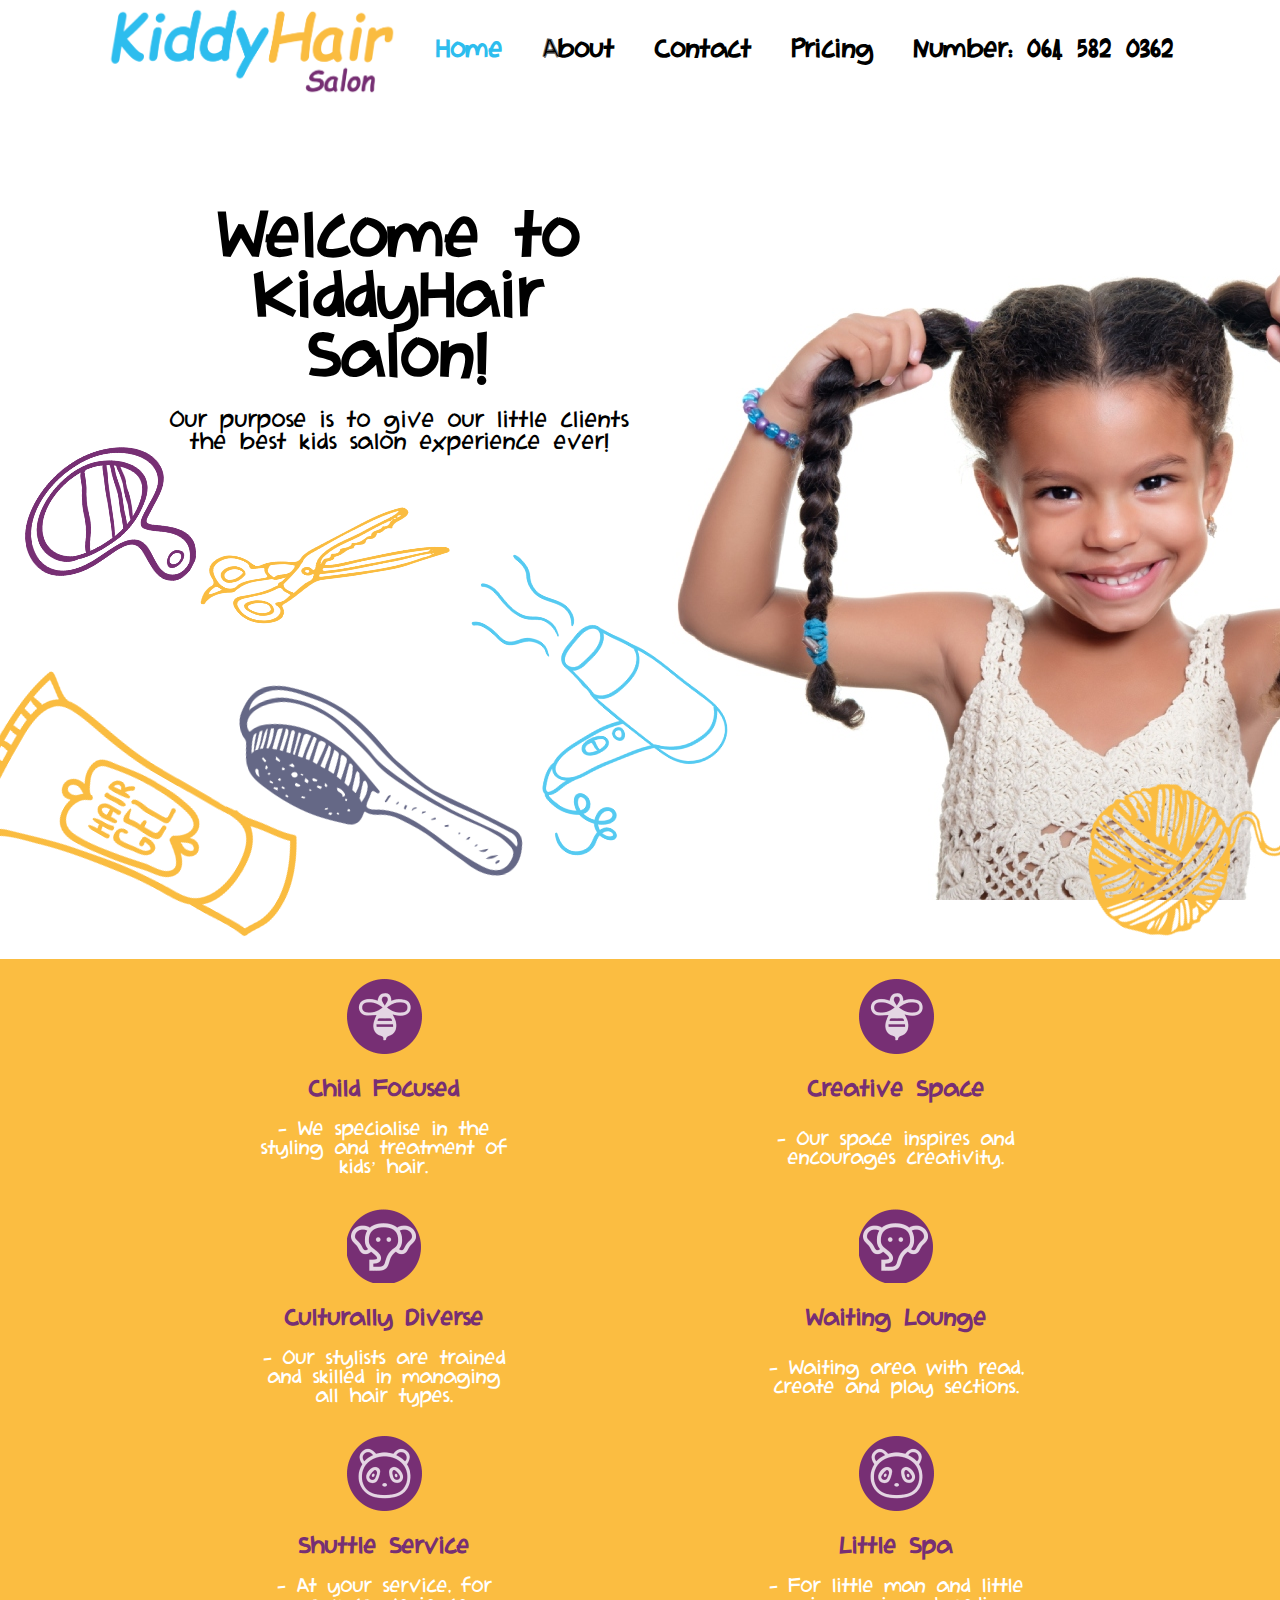
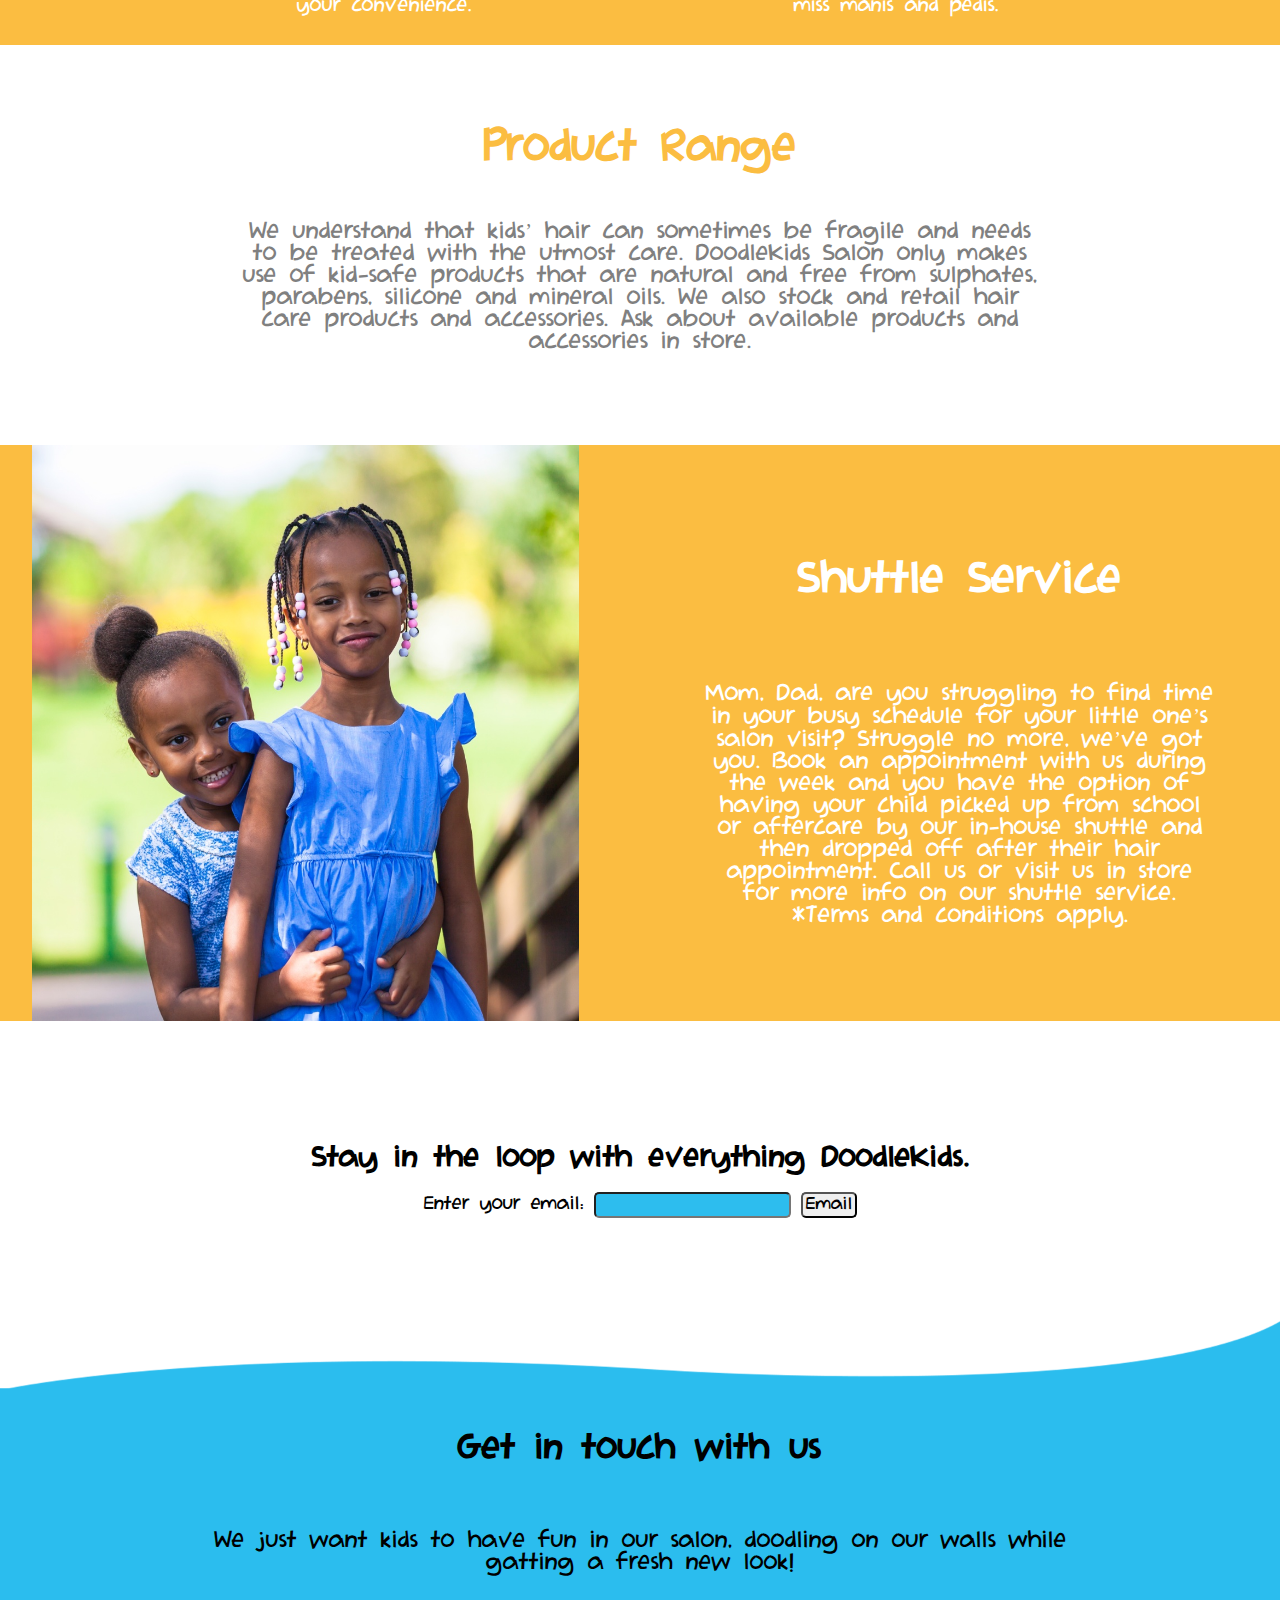
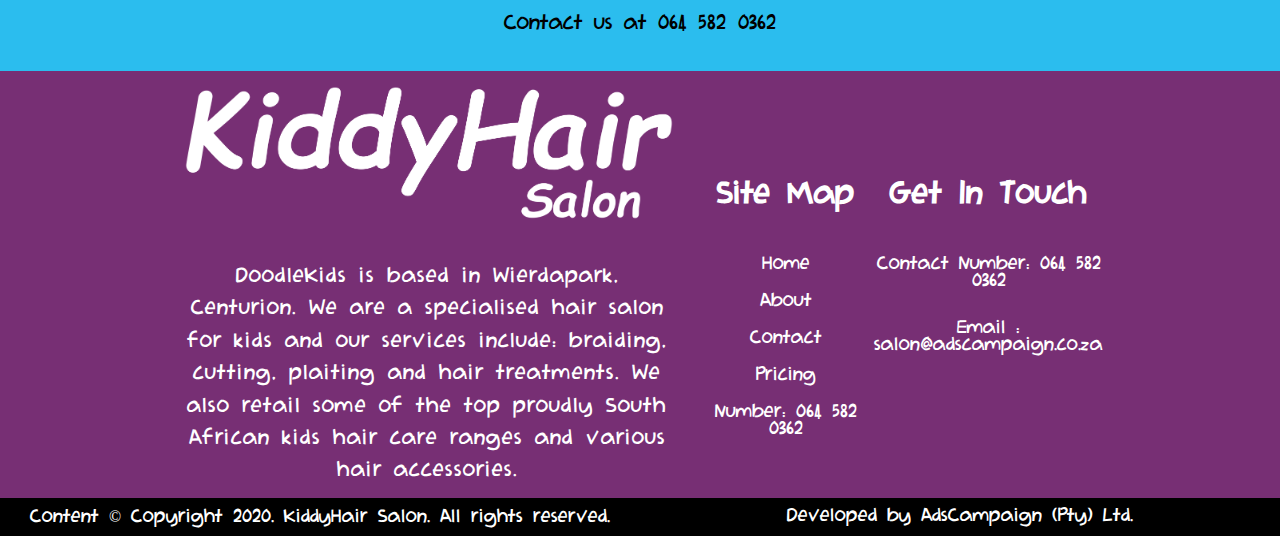
<file: index.html>
<!DOCTYPE html>
<html lang="en">
<head>
    <meta charset="UTF-8">
    <meta name="viewport" content="width=device-width, initial-scale=1.0">
    <title>Home Page</title>
    <link rel="stylesheet" href="css/index.css">
    <style>
        @font-face {
            font-family: Adikku Pandai Menari;
            src: url('./Adikku_Pandai_Menari.ttf');
        }
    </style>
</head>
<body>
    <div id="nav">
        <div id="logo">
            <img src="images/logo.png" alt="Logo">
        </div>
        <div id="links">
            <a class="current" href="index.html">Home</a>
            <a href="about.html">About</a>
            <a href="contact.html">Contact</a>
            <a href="pricing.html">Pricing</a>
            <a href="tel:0645820362">Number: 064 582 0362</a>
        </div>    
    </div>

    <div class="heroSection">
        <div class="heroMain">
            
        </div>

        <div class="content">
            <h1>Welcome to KiddyHair Salon!</h1>
            <p>Our purpose is to give our little clients the 
                best kids salon experience ever!</p>
        </div>

            
        <div class="scatter1">
            <img src="images/img6.png" alt="Hair Dryer">
        </div>

        <div class="scatter2">
            <img src="images/img8.png" alt="Mirror">
        </div>

        <div class="scatter3">
            <img src="images/img9.png" alt="Scissor">
        </div>

        <div class="scatter4">
            <img src="images/img2.png" alt="Brush">
        </div>

        <div class="scatter5">
            <img src="images/img4.png" alt="Gel">
        </div>
        
        <div class="scatter6">
            <img src="images/img1.png" alt="Yarn">
        </div>
        
    </div>

    <div class="yellowContent">
        
        <img class="top" src="images/icon1.png" alt="Bee">

        <div class="topContent">    
            <h3 class="purple">Child Focused</h3>
            <p class="subtext">- We specialise in the styling and treatment of kids’ hair.</p>
        </div>

        <img class="middle" src="images/icon2.png" alt="Elephant">

        <div class="middleContent">
            <h3 class="purple">Culturally Diverse</h3>
            <p class="subtext">- Our stylists are trained and skilled in managing all hair types.</p>
        </div>

        <img class="bottom" src="images/icon3.png" alt="Bear Cub">

        <div class="bottomContent">
            <h3 class="purple">Shuttle Service</h3>
            <p class="subtext">- At your service, for your convenience.</p>
        </div>

        <img class="topRight" src="images/icon1.png" alt="Bee">

        <div class="topRightContent">
            <h3 class="purple">Creative Space</h3>
            <p class="subtext">- Our space inspires and encourages creativity.</p>
        </div>

        <img class="middleRight" src="images/icon2.png" alt="Bee">
        <div class="middleRightContent">
            <h3 class="purple">Waiting Lounge</h3>
            <p class="subtext">- Waiting area with read, create and play sections.</p>
        </div>

        <img class="bottomRight" src="images/icon3.png" alt="Bee">

        <div class="bottomRightContent">
            <h3 class="purple">Little Spa</h3>
            <p class="subtext">- For little man and little miss manis and pedis.</p>
        </div>
    </div>

    <div class="blank">
        <div class="blankTheSeconde">
            <h2>Product Range</h2>
            <p>We understand that kids’ hair can sometimes be fragile and needs 
                to be treated with the utmost care. DoodleKids Salon only makes use 
                of kid-safe products that are natural and free from sulphates, parabens, 
                silicone and mineral oils. We also stock and retail hair care products and 
                accessories. Ask about available products and accessories in store.</p>
        </div>    
    </div>

    <div class="shuttleService">
        <div class="shuttleImg">
            <img src="images/img10.jpg" alt="">
        </div>

        <div class="shuttleContent">
            <h2>Shuttle Service</h2>
            <p>Mom, Dad, are you struggling to find time in your busy 
                schedule for your little one’s salon visit? Struggle no more, we’ve 
                got you. Book an appointment with us during the week and you have the 
                option of having your child picked up from school or aftercare by 
                our in-house shuttle and then dropped off after their hair appointment.
                Call us or visit us in store for more info on our shuttle service.
                *Terms and conditions apply.</p>
        </div>
    </div>

    <div class="emailSubmit">
        <div class="submit2">
            <h2>Stay in the loop with everything DoodleKids.</h2>
            <form action="/action_page.php">
                <label for="email">Enter your email:</label>
                <input type="email" name="email" id="email">
                <input type="submit" value="Email">
            </form>
        </div>
    </div>

    <div class="lastContent">
        <div class="stuffImg">
            <h2>Get in touch with us</h2>
            <p>We just want kids to have fun in our salon, 
                doodling on our walls while gatting a fresh new look!</p>
            <a href="tel:0645820362">Contact us at 064 582 0362</a>
        </div>
    </div>

    <div class="topFooter">
        <div class="whiteLogo" >
            <img src="images/white_logo.png" alt="Logo">
        </div>

        <div class="text">
        <p>DoodleKids is based in Wierdapark, Centurion. We are a 
            specialised hair salon for kids and our services include: 
            braiding, cutting, plaiting and hair treatments. We also retail
             some of the top proudly South African kids hair care ranges 
            and various hair accessories.</p>
        </div>
        
        <div class="siteMap">
            <h2>Site Map</h2>
        </div>

        <div class="map">
            <ul>
                <li class="space" style="padding-top: 25px;"><a href="index.html">Home</a></li>
                <li class="space"><a href="about.html">About</a></li>
                <li class="space"><a href="contact.html">Contact</a></li>
                <li class="space"><a href="pricing.html">Pricing</a></li>
                <li class="space"><a href="tel:0645820362">Number: 064 582 0362</a></li>
            </ul>    
        </div>
        
        <div class="get">
            <h2>Get In Touch</h2>
        </div>

        <div class="inTouch">
            <ul>
                <li class="space" style="padding-top: 25px;"><a href="tel:0645820362">Contact Number: 064 582 0362 </a></li>
                <li class="space"><p>Email : salon@adscampaign.co.za</p></li>
            </ul>    
        </div>
    </div>

    <div class="bottomFooter">
            <div class="left">Content © Copyright 2020. KiddyHair Salon. All rights reserved.</div>
            <div class="right">Developed by AdsCampaign (Pty) Ltd.</div>
    </div>



</body>
</html>
</file>
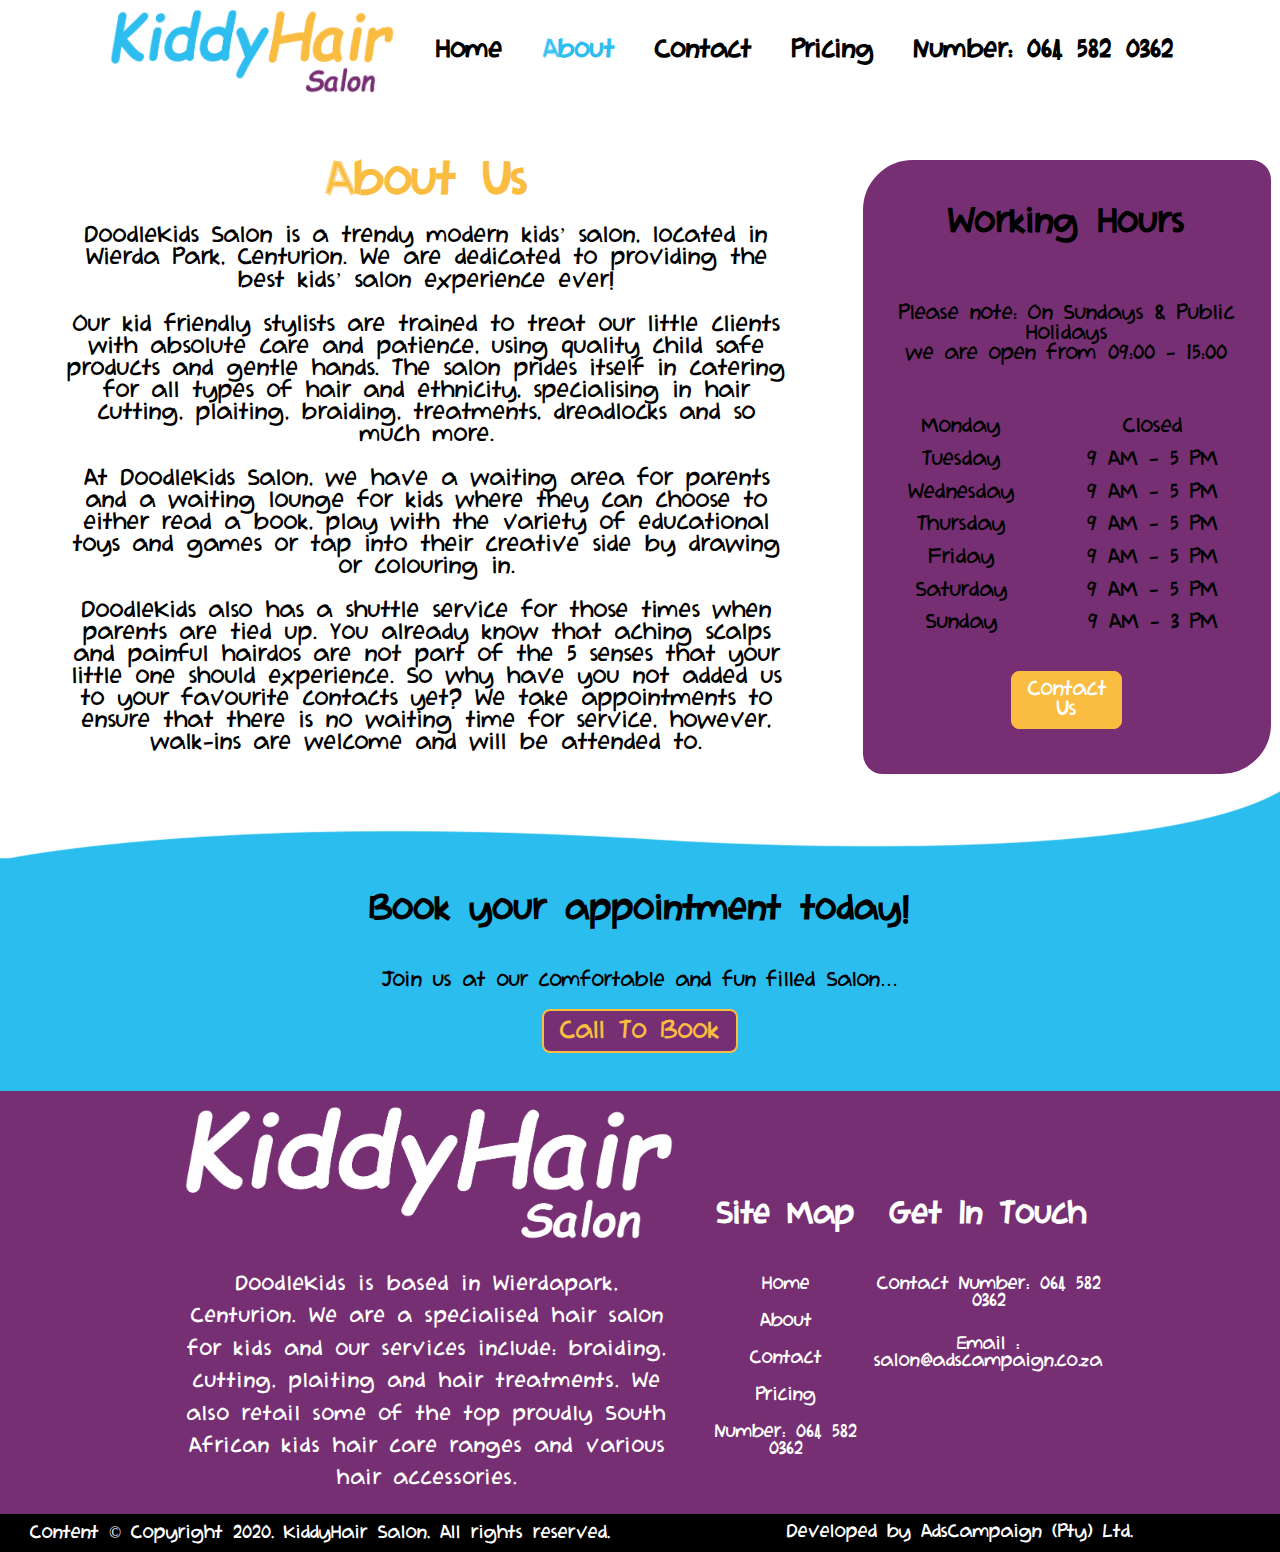
<file: about.html>
<!DOCTYPE html>
<html lang="en">
<head>
    <meta charset="UTF-8">
    <meta name="viewport" content="width=device-width, initial-scale=1.0">
    <title>About Page</title>
    <link rel="stylesheet" href="css/about.css">
    <style>
        @font-face {
            font-family: Adikku Pandai Menari;
            src: url('./Adikku_Pandai_Menari.ttf');
        }
    </style>
</head>
<body>
    <div id="nav">
        <div id="logo">
            <img src="images/logo.png" alt="Logo">
        </div>
        <div id="links">
            <a href="index.html">Home</a>
            <a class="current" href="about.html">About</a>
            <a href="contact.html">Contact</a>
            <a href="pricing.html">Pricing</a>
            <a href="tel:0645820362">Number: 064 582 0362</a>
        </div>    
    </div>

    <div class="longContent">

        <div class="superLong">
            <h2>About Us</h2>

                <p>DoodleKids Salon is a trendy modern kids’ salon, located in Wierda Park, Centurion. We are dedicated to providing the best kids’ salon experience ever! 
                <br><br>
                Our kid friendly stylists are trained to treat our little clients with absolute care and patience, using quality child safe products and gentle hands. The salon prides itself in catering for all types of hair and ethnicity, specialising in hair cutting, plaiting, braiding, treatments, dreadlocks and so much more.
                <br><br>
                At DoodleKids Salon, we have a waiting area for parents and a waiting lounge for 
                kids where they can choose to either read a book, play with the variety of educational toys and games or tap into their creative side by drawing or colouring in.
                <br><br>
                DoodleKids also has a shuttle service for those times when parents are tied up. You already know that aching scalps and painful hairdos are not part of the 5 senses that your little one should experience. So why have you not added us to your favourite contacts yet? We take appointments to ensure that there is no waiting time for service, however, walk-ins are welcome and will be attended to.</p>
        </div>

        <div class="purpleBlock">
            <h2> Working Hours </h2>
                <p>Please note: On Sundays & Public Holidays <br> we are open from 09:00 - 15:00 </p>
                <table>
                    <tr>
                        <td class="marginRight">Monday</td>
                        <td>Closed</td>
                    </tr>
                    <tr>
                        <td class="marginRight">Tuesday</td>
                        <td>9 AM - 5 PM</td>
                    </tr>
                    <tr>
                        <td class="marginRight">Wednesday</td>
                        <td>9 AM - 5 PM</td>
                    </tr>
                    <tr>
                        <td class="marginRight">Thursday</td>
                        <td>9 AM - 5 PM</td>
                    </tr>
                    <tr>
                        <td class="marginRight">Friday</td>
                        <td>9 AM - 5 PM</td>
                    </tr>
                    <tr>
                        <td class="marginRight">Saturday</td>
                        <td>9 AM - 5 PM</td>
                    </tr>
                    <tr>
                        <td class="marginRight">Sunday</td>
                        <td>9 AM - 3 PM</td>
                    </tr>
                </table>

                <a class="button" href="tel:0645820362">Contact Us</a>
        </div>
    </div>
 
<br>

    <div class="blueBackground">
        <div class="blueHappy">
                <h2>Book your appointment today!</h2>
                <p>Join us at our comfortable and fun filled Salon…</p>
            <ul>
                <li><a class="button2" href="tel:0645820362">Call To Book</a></li>
            </ul>
        </div>
    </div>


    <div class="topFooter">
        <div class="whiteLogo" >
            <img src="images/white_logo.png" alt="Logo">
        </div>

        <div class="text">
        <p>DoodleKids is based in Wierdapark, Centurion. We are a 
            specialised hair salon for kids and our services include: 
            braiding, cutting, plaiting and hair treatments. We also retail
             some of the top proudly South African kids hair care ranges 
            and various hair accessories.</p>
        </div>
        
        <div class="siteMap">
            <h2>Site Map</h2>
        </div>

        <div class="map">
            <ul>
                <li class="space" style="padding-top: 25px;"><a href="index.html">Home</a></li>
                <li class="space"><a href="about.html">About</a></li>
                <li class="space"><a href="contact.html">Contact</a></li>
                <li class="space"><a href="pricing.html">Pricing</a></li>
                <li class="space"><a href="tel:0645820362">Number: 064 582 0362</a></li>
            </ul>    
        </div>
        
        <div class="get">
            <h2>Get In Touch</h2>
        </div>

        <div class="inTouch">
            <ul>
                <li class="space" style="padding-top: 25px;"><a href="tel:0645820362">Contact Number: 064 582 0362 </a></li>
                <li class="space"><p>Email : salon@adscampaign.co.za</p></li>
            </ul>    
        </div>
    </div>

    <div class="bottomFooter">
            <div class="left">Content © Copyright 2020. KiddyHair Salon. All rights reserved.</div>
            <div class="right">Developed by AdsCampaign (Pty) Ltd.</div>
    </div>
    
</body>
</html>
</file>
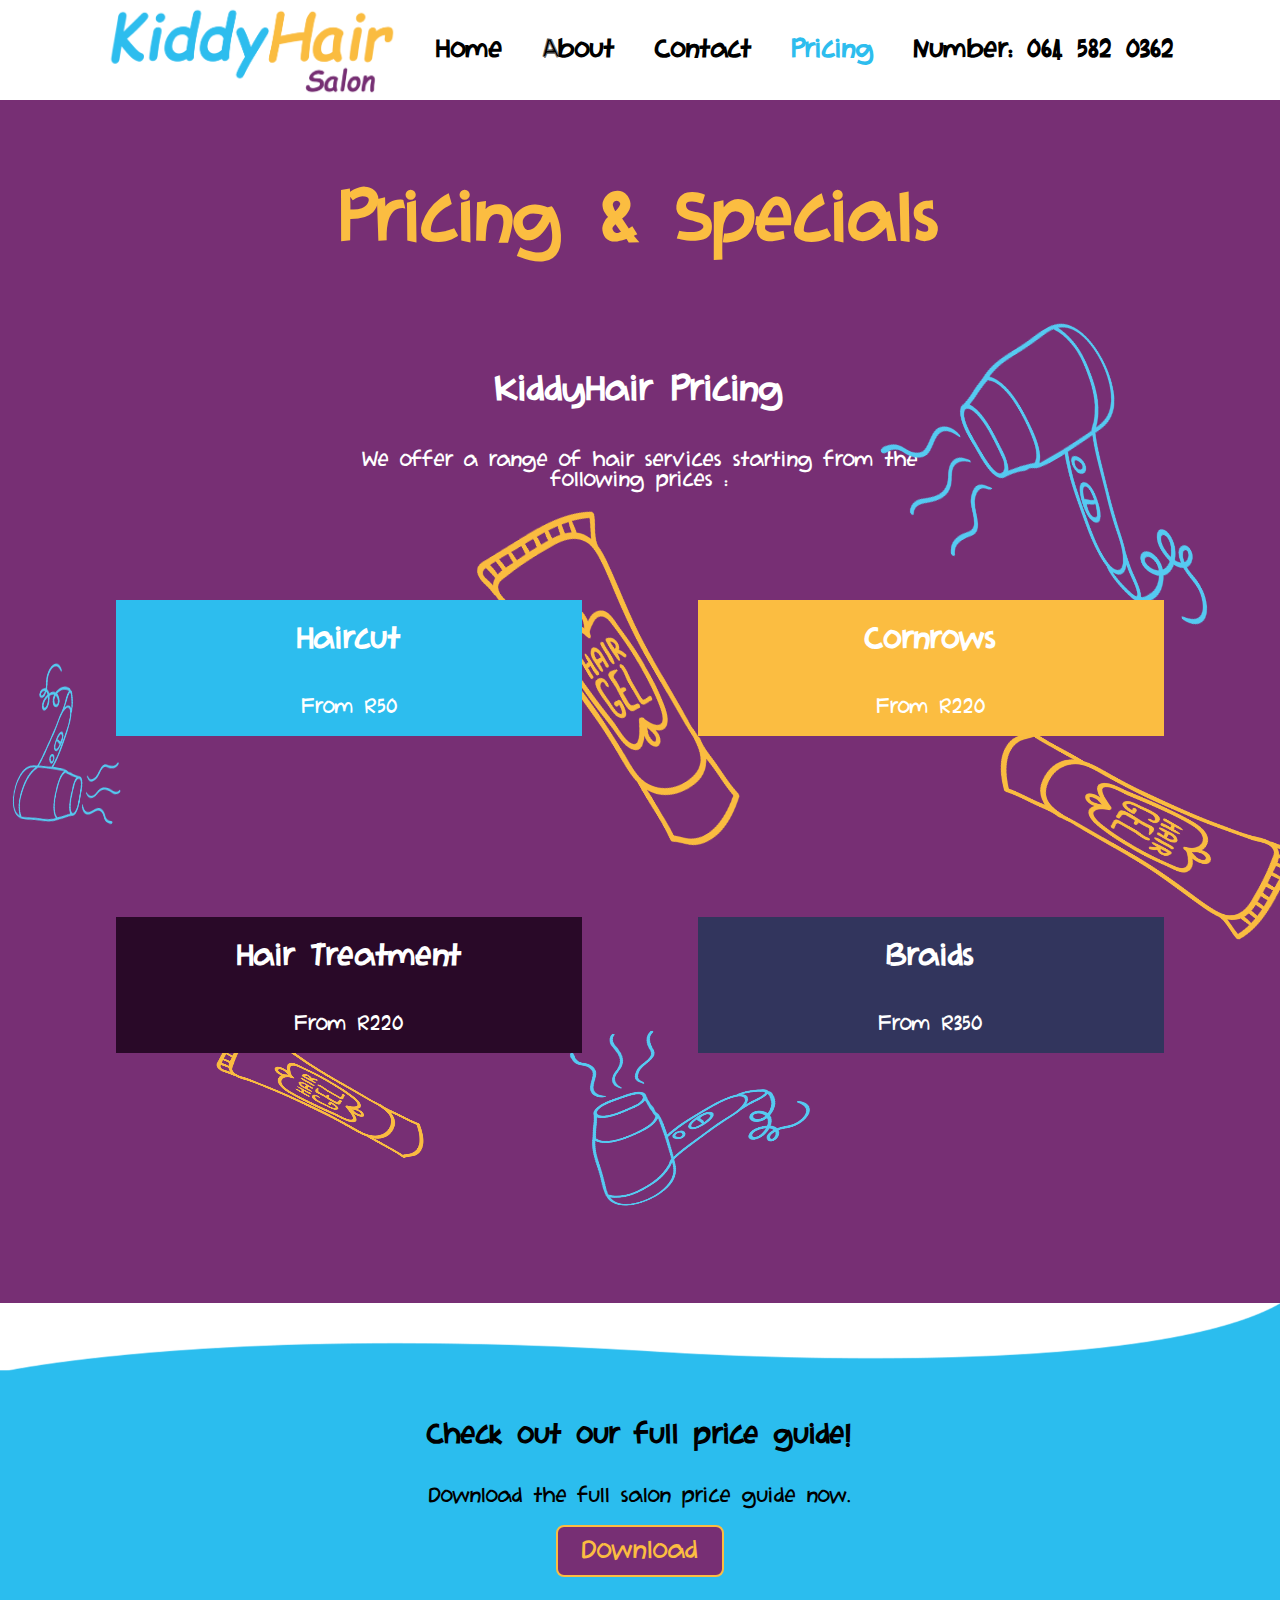
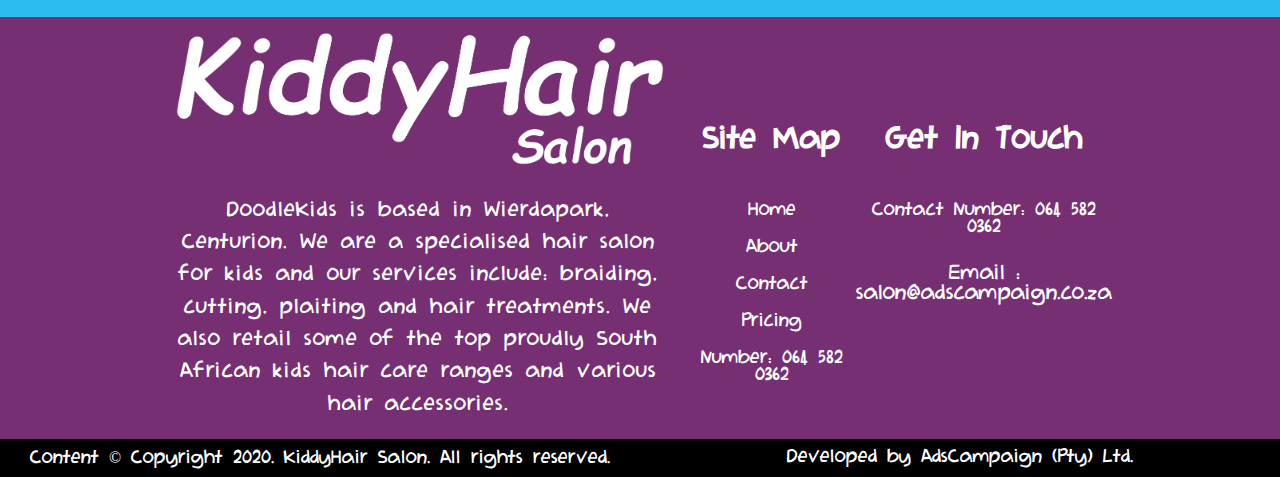
<file: pricing.html>
<!DOCTYPE html>
<html lang="en">
<head>
    <meta charset="UTF-8">
    <meta name="viewport" content="width=device-width, initial-scale=1.0">
    <title>Pricing Page</title>
    <link rel="stylesheet" href="css/pricing.css">
    <style>
        @font-face {
            font-family: Adikku Pandai Menari;
            src: url('./Adikku_Pandai_Menari.ttf');
        }
    </style>
</head>

<body>
    <div id="nav">
        <div id="logo">
            <img src="images/logo.png" alt="Logo">
        </div>
        <div id="links">
            <a href="index.html">Home</a>
            <a href="about.html">About</a>
            <a href="contact.html">Contact</a>
            <a class="current" href="pricing.html">Pricing</a>
            <a href="tel:0645820362">Number: 064 582 0362</a>
        </div>    
    </div>

    <div class="heading">
        <div class="head">
            <h1>Pricing & Specials</h1>
        </div>
    </div>

    <div class="coverAll">
        <div class="heading1">
            <h2>KiddyHair Pricing</h2>
            <p>We offer a range of hair services starting from the following 
                prices :</p>
        </div>

        <div class="Quadrant1">
            <h3>Haircut</h3>
            <p>From R50</p>
        </div>

        <div class="Quadrant2">
            <h3>Cornrows</h3>
            <p>From R220</p>
        </div>

        <div class="Quadrant3">
            <h3>Hair Treatment</h3>
            <p>From R220</p>
        </div>

        <div class="Quadrant4">
            <h3>Braids</h3>
            <p>From R350</p>
        </div>

        <div class="img1">
            <img src="images/img4.png" alt="Gel">
        </div>

        <div class="img2">
            <img src="images/img6.png" alt="Hair Dryer">
        </div>

        <div class="img3">
            <img src="images/img4.png" alt="Gel">
        </div>

        <div class="img4">
            <img src="images/img4.png" alt="Gel">
        </div>

        <div class="img5">
            <img src="images/img6.png" alt="Hair Dryer">
        </div>

        <div class="img6">
            <img src="images/img6.png" alt="Hair Dryer">
        </div>
    </div>

    <div class="section3">
        <div class="content1">
            <h2>Check out our full price guide!</h2>
            <p>Download the full salon price guide now.</p>
        </div>

        <div class="download">
            <a class="button" href="pricingPage.txt" download target="_blank">Download</a>
        </div>
    </div>

    <div class="topFooter">
        <div class="whiteLogo" >
            <img src="images/white_logo.png" alt="Logo">
        </div>

        <div class="text">
        <p>DoodleKids is based in Wierdapark, Centurion. We are a 
            specialised hair salon for kids and our services include: 
            braiding, cutting, plaiting and hair treatments. We also retail
             some of the top proudly South African kids hair care ranges 
            and various hair accessories.</p>
        </div>
        
        <div class="siteMap">
            <h2>Site Map</h2>
        </div>

        <div class="map">
            <ul>
                <li class="space" style="padding-top: 25px;"><a href="index.html">Home</a></li>
                <li class="space"><a href="about.html">About</a></li>
                <li class="space"><a href="contact.html">Contact</a></li>
                <li class="space"><a href="pricing.html">Pricing</a></li>
                <li class="space"><a href="tel:0645820362">Number: 064 582 0362</a></li>
            </ul>    
        </div>
        
        <div class="get">
            <h2>Get In Touch</h2>
        </div>

        <div class="inTouch">
            <ul>
                <li class="space" style="padding-top: 25px;"><a href="tel:0645820362">Contact Number: 064 582 0362 </a></li>
                <li class="space"><p>Email : salon@adscampaign.co.za</p></li>
            </ul>    
        </div>
    </div>

    <div class="bottomFooter">
            <div class="left">Content © Copyright 2020. KiddyHair Salon. All rights reserved.</div>
            <div class="right">Developed by AdsCampaign (Pty) Ltd.</div>
    </div>
</body>
</html>
</file>
<file: css/index.css>
body {
    font-family: 'Adikku Pandai Menari';
    text-align: center;
    margin: 0px auto;
}

a {
    text-decoration: none;
}

ul li {
    list-style: none;
    color: white;
}

ul {
    padding: 0px 0px;
    margin: 0px 0px;
}

#nav {
    display: grid;
    min-height: 100px;
    grid-auto-flow: column;
    grid-gap: 20px;
    position: -webkit-sticky;
	position: sticky;
    top: 0;
    background-color: white;
    z-index: 9999;
}

#logo > img {
    display: grid;
    height: 100px;
    width: 290px;
    float: right;
    margin-right: 20px;
}

#links {
    display: grid;
    justify-content: start;
    align-content: center;
    grid-auto-flow: column;
    grid-gap: 40px;
    font-size: 22px;
}

#links > a {
    color: black;
    font-style: bold;
    font-weight: 800;
}

#links .current {
    color: #2DBDEE;
}

#links > a:hover {
    color: #FBBD41;
}

.heroSection {
    display: grid;
    grid-template-columns: repeat(24 ,1fr);
    grid-template-rows: repeat(6, minmax(100px, auto));
}

.heroMain {
    display: grid;
    grid-column: 1 / 25;
    grid-row: 1 / 7;
    background-image: url('../images/heroImage.jpg');
    background-repeat:no-repeat;
    background-position: center;
    height: 800px;
}

.content {
    display: grid;
    grid-column: 4 / 13;
    grid-row: 2 / 3;
}

.content > h1 {
    font-size: 55px;
}

.content > p {
    font-size: 20px;
}

.content > h1, p {
    display: grid;
    margin: 10px 0px;
}

.scatter1 {
    display: grid;
    grid-column: 9 / 12;
    grid-row: 4 / 6;
    transform: rotate(40deg);
}

.scatter1 > img {
    height: 210px;
    width: 290px;
}

.scatter2 {
    display: grid;
    grid-column: 2 / 4;
    grid-row: 3 / 5;
    transform: rotate(320deg);
}

.scatter2 > img {
    width: 160px;
    height: 160px;
}

.scatter3 {
    display: grid;
    grid-column: 5 / 7;
    grid-row: 3 / 5;
    transform: rotate(20deg);
}

.scatter3 > img {
    width: 220px;
    height: 160px;
}

.scatter4 {
    display: grid;
    grid-column: 8 / 10;
    grid-row: 5 / 7;
    transform: rotate(260deg);
}

.scatter4 > img {
    width: 226px;
    height: 258px;
}

.scatter5 {
    display: grid;
    grid-column: 2 / 5;
    grid-row: 5 / 7;
    transform: rotate(300deg);
}

.scatter5 > img {
    width: 180px;
    height: 330px;
}

.scatter6 {
    display: grid;
    grid-column: 22 / 24;
    grid-row: 6 / 7;
    transform: rotate(300deg);
}

.scatter6 > img {
    width: 199px;
    height: 209px;
}

.yellowContent {
    display: grid;
    grid-template-columns: repeat(5, 1fr);
    grid-template-rows: repeat(6, minmax(100px, auto));
    background-color: #FBBD41;
    margin-top: -40px;
    padding-bottom: 20px;
}

.top {
    display: grid;
    grid-column: 2 / 3;
    grid-row: 1 / 1;
    height: 75px;
    width: 75px;
    justify-content: center;
    margin-left: auto;
    margin-right: auto;
    margin-top: 20px;
}

.purple {
    color: #772F74;
    font-size: 20px;
}

.subtext {
    color: white;
    font-size: 17px;
    margin-top: -1px;
}

.topContent {
    display: grid;
    grid-column: 2 / 3;
    grid-row: 2 / 2;
}

.middle {
    display: grid;
    grid-column: 2 / 3;
    grid-row: 3 / 3;
    height: 75px;
    width: 75px;
    justify-content: center;
    margin-left: auto;
    margin-right: auto;
    margin-top: 20px;
}

.middleContent {
    display: grid;
    grid-column: 2 / 3;
    grid-row: 4 / 4;
}

.bottom {
    display: grid;
    grid-column: 2 / 3;
    grid-row: 5 / 5;
    height: 75px;
    width: 75px;
    justify-content: center;
    margin-left: auto;
    margin-right: auto;
    margin-top: 20px;
}

.bottomContent {
    display: grid;
    grid-column: 2 / 3;
    grid-row: 6 / 6;
}

.topRight {
    display: grid;
    grid-column: 4 / 5;
    grid-row: 1 / 1;
    height: 75px;
    width: 75px;
    justify-content: center;
    margin-left: auto;
    margin-right: auto;
    margin-top: 20px;
}

.topRightContent {
    display: grid;
    grid-column: 4 / 5;
    grid-row: 2 / 2;
}

.middleRight {
    display: grid;
    grid-column: 4 / 5;
    grid-row: 3 / 3;
    height: 75px;
    width: 75px;
    justify-content: center;
    margin-left: auto;
    margin-right: auto;
    margin-top: 20px;
}

.middleRightContent {
    display: grid;
    grid-column: 4 / 5;
    grid-row: 4 / 4;
}

.bottomRight {
    display: grid;
    grid-column: 4 / 5;
    grid-row: 5 / 5;
    height: 75px;
    width: 75px;
    justify-content: center;
    margin-left: auto;
    margin-right: auto;
    margin-top: 20px;
}

.bottomRightContent {
    display: grid;
    grid-column: 4 / 5;
    grid-row: 6 / 6;
}

.blank {
    display: grid;
    grid-template-columns: 1fr 800px 1fr;
    grid-template-rows: minmax(400px, auto);
}

.blankTheSeconde {
    display: grid;
    grid-column: 2 / 3;
    grid-row: 1 / 1;
    align-content: center;
    
}

.blankTheSeconde > h2 {
    color: #FBBD41;
    font-size: 38px;
    margin-bottom: 40px;
}

.blankTheSeconde > p {
    color: gray;
    margin-bottom: 40px;
    font-size: 20px;
}

.shuttleService {
    display: grid;
    grid-template-columns: 1fr 1fr;
    grid-template-rows: minmax(100px, auto);
    background-color: #FBBD41;
    
}

.shuttleImg {
    display: grid;
    grid-column: 1 / 2;
    grid-row: 1 / 1;
}

.shuttleImg > img {
    height: 100%;
    width: 90%;
    float: left;
}

.shuttleContent {
    display: grid;
    grid-column: 2 / 3;
    grid-row: 1 / 1;
    align-content: center;
    justify-content: center;
    width: 80%;
    margin-left: auto;
    margin-right: auto;
}

.shuttleContent > h2 {
    font-size: 38px;
    color: white;
    padding-bottom: 40px;
}

.shuttleContent > p {
    color: white;
    font-size: 20px;
}

.emailSubmit {
    display: grid;
    grid-template-columns: 1fr;
    grid-template-rows: minmax(300px, auto);
}

.submit2 {
    display: grid;
    grid-column: 1 / 1;
    grid-row: 1 / 1;
    justify-content: center;
    align-content: center;
}
.submit2 > h2 {
    font-size: 25px;
}

input[type=email] {
    font-family: 'Adikku Pandai Menari';
    background-color: #2DBDEE;
    color: #772F74;
    border-radius: 5px;
    font-size: 15px;
    padding: 3px 3px;
}

input[type=submit] {
    font-family: 'Adikku Pandai Menari';
    border-radius: 5px;
    font-size: 15px;
    padding: 3px 3px;
}

.lastContent {
    display: grid;
    grid-template-columns: 1fr;
    grid-template-rows: minmax(350px, auto);
}

.stuffImg {
    display: grid;
    grid-column: 1 / 1;
    grid-row: 1 / 1;
    background-image: url('../images/img5.png');
    align-content: center;
    justify-content: center;
    padding-top: 30px;
    background-repeat: no-repeat;
    background-size: 100%;
}

.stuffImg > h2 {
    font-size: 30px;
    padding-top: 20px;
}

.stuffImg > p {
    font-size: 20px;
    width: 80%;
    margin-left: auto;
    margin-right: auto;
    padding-top: 30px;
}

.stuffImg > a {
    color: black;
    margin-top: 30px;
    font-size: 18px;
}

.topFooter {
    display: grid;
    grid-template-columns: 1fr 1fr 20px 1fr 1fr 1fr;
    /*grid-template-columns: 1fr 1fr 1fr 1fr 1fr 1fr;*/
    grid-template-rows: auto auto;
    background-color: #772F74;
}

.whiteLogo, img {
    display: grid;
    grid-column: 2 / 3;
    grid-row: 1 / 1;
    width: 500px;
    height: 160px;
}

.text {
    display: grid;
    grid-column: 2 / 2;
    grid-row: 2 / 2;
    color: white;
    line-height: 1.8;
    letter-spacing: 1px;
    font-size: 18px;
    margin-top: 20px;
}

.siteMap {
    display: grid;
    grid-column: 4 / 4;
    grid-row: 1 / 1;
    justify-content: center;
    align-content: flex-end;
    color: white;
    font-size: 18px;
}

.map {
    display: grid;
    grid-column: 4 / 4;
    grid-row: 2 / 2;
}

.space {
    padding: 10px 0px;
}

.get {
    display: grid;
    grid-column: 5 / 5;
    grid-row: 1 / 1;
    justify-content: center;
    align-content: flex-end;
    color: white;
    font-size: 18px;
}

.inTouch {
    display: grid;
    grid-column: 5 / 5;
    grid-row: 2 / 2;
}

.inTouch > p, a {
    color: white;
}

.bottomFooter {
   display: grid;
   grid-template-columns: 1fr 1fr;
   grid-template-rows: 1 minmax(100px, auto);
   background-color: black;
}

.left {
    display: grid;
    grid-column: 1 / 1;
    grid-row: 1 / 1;
    color: white;
}

.right {
    display: grid;
    grid-column: 2 / 2;
    grid-row: 1 / 1;
    color: white;
}

.left , .right {
    padding: 10px 0px;
}
</file>
<file: css/about.css>
body {
    font-family: 'Adikku Pandai Menari';
    text-align: center;
    margin: 0px auto;
}

a {
    text-decoration: none;
}

ul li {
    list-style: none;
    color: white;
}

ul {
    padding: 0px 0px;
    margin: 0px 0px;
}

#nav {
    display: grid;
    min-height: 100px;
    grid-auto-flow: column;
    grid-gap: 20px;
    position: -webkit-sticky;
	position: sticky;
    top: 0;
    background-color: white;
}

#logo > img {
    display: grid;
    height: 100px;
    width: 290px;
    float: right;
    margin-right: 20px;
}

#links {
    display: grid;
    justify-content: start;
    align-content: center;
    grid-auto-flow: column;
    grid-gap: 40px;
    font-size: 22px;
}

#links > a {
    color: black;
    font-style: bold;
    font-weight: 800;
}

#links .current {
    color: #2DBDEE;
}

#links > a:hover {
    color: #FBBD41;
}

.longContent {
    display: grid;
    grid-template-columns: 1fr 1fr 1fr;
    grid-template-rows: minmax(400px, auto);
    padding-top: 60px;
}

.superLong {
    display: grid;
    grid-column: 1 / 3;
    grid-row: 1 / 1;
    align-content: center;
    justify-content: center;
}

.superLong > h2 {
    color: #FBBD41;
    font-size: 40px;
    margin: auto auto;
}

.superLong > p {
    font-size: 20px;
}

.purpleBlock {
    border: 2px solid #772F74;
    padding: 10px;
    border-radius: 50px 20px;
}

.purpleBlock > h2 {
    font-size: 30px;
}

.purpleBlock > p {
    font-size: 18px;
}

td {
    padding-top: 6px;
}

table {
    font-size: 18px;
}


.superLong > p {
    width: 85%;
    margin-left: auto;
    margin-right: auto;
}

.purpleBlock {
    display: grid;
    grid-column: 3 / 4;
    grid-row: 1 / 1;
    background-color: #772F74;
    margin-left: auto;
    margin-right: auto;
    width: 90%;
    padding-bottom: 30px;
}

.purpleBlock > h2 {
    padding-top: 10px;
    margin-bottom: 20px;
}

.button {
    display: inline-block;
    align-self: center;
    padding: 8px 16px;
    border: 1px solid #fabc41;
    border-radius: 8px;
    background: #fabc41;
    font-size: 18px;
    color: white;
    width: 20%;
    margin-left: auto;
    margin-right: auto;
    margin-top: 20px;
}

.blueBackground {
    display: grid;
    grid-template-columns: 1 / 1;
    grid-template-rows: minmax(300px, auto);
}

.blueHappy {
    display: grid;
    grid-column: 1 / 1;
    grid-row: 1 / 1;
    background-image: url('../images/img5.png');
    align-content: center;
    justify-content: center;
    padding-top: 40px;
    background-repeat: no-repeat;
    background-size: 100%;
}

.blueHappy > h2 {
    font-size: 30px;
}

.blueHappy > p {
    font-size: 18px;
}

.button2 {
    display: inline-block;
    align-self: center;
    padding: 8px 16px;
    border: 2px solid #FBBD41;
    border-radius: 8px;
    background: #772F74;
    font-size: 22px;
    color: #FBBD41;
    margin-left: auto;
    margin-right: auto;
}

.topFooter {
    display: grid;
    grid-template-columns: 1fr 1fr 20px 1fr 1fr 1fr;
    /*grid-template-columns: 1fr 1fr 1fr 1fr 1fr 1fr;*/
    grid-template-rows: auto auto;
    background-color: #772F74;
}

.whiteLogo, img {
    display: grid;
    grid-column: 2 / 3;
    grid-row: 1 / 1;
    width: 500px;
    height: 160px;
}

.text {
    display: grid;
    grid-column: 2 / 2;
    grid-row: 2 / 2;
    color: white;
    line-height: 1.8;
    letter-spacing: 1px;
    font-size: 18px;
    
}

.siteMap {
    display: grid;
    grid-column: 4 / 4;
    grid-row: 1 / 1;
    justify-content: center;
    align-content: flex-end;
    color: white;
    font-size: 18px;
}

.map {
    display: grid;
    grid-column: 4 / 4;
    grid-row: 2 / 2;
}

.space {
    padding: 10px 0px;
}

.get {
    display: grid;
    grid-column: 5 / 5;
    grid-row: 1 / 1;
    justify-content: center;
    align-content: flex-end;
    color: white;
    font-size: 18px;
}

.inTouch {
    display: grid;
    grid-column: 5 / 5;
    grid-row: 2 / 2;
}

.inTouch > ul > li {
    padding-bottom: 0px;
}

.inTouch > p, a {
    color: white;
}

.bottomFooter {
   display: grid;
   grid-template-columns: 1fr 1fr;
   grid-template-rows: 1 minmax(100px, auto);
   background-color: black;
}

.left {
    display: grid;
    grid-column: 1 / 1;
    grid-row: 1 / 1;
    color: white;
}

.right {
    display: grid;
    grid-column: 2 / 2;
    grid-row: 1 / 1;
    color: white;
}

.left , .right {
    padding: 10px 0px;
}
</file>
<file: css/pricing.css>
body {
    font-family: 'Adikku Pandai Menari';
    text-align: center;
    margin: 0px auto;
}

a {
    text-decoration: none;
}

ul li {
    list-style: none;
    color: white;
}

ul {
    padding: 0px 0px;
    margin: 0px 0px;
}

#nav {
    display: grid;
    min-height: 100px;
    grid-auto-flow: column;
    grid-gap: 20px;
    position: -webkit-sticky;
	position: sticky;
    top: 0;
    background-color: white;
    z-index: 9999;
}

#logo > img {
    display: grid;
    height: 100px;
    width: 290px;
    float: right;
    margin-right: 20px;
}

#links {
    display: grid;
    justify-content: start;
    align-content: center;
    grid-auto-flow: column;
    grid-gap: 40px;
    font-size: 22px;
}

#links > a {
    color: black;
    font-style: bold;
    font-weight: 800;
}

#links .current {
    color: #2DBDEE;
}

#links > a:hover {
    color: #FBBD41;
}

/* .Quadrant1 {
    display: grid;
    grid-area: q1;
    background-color: #2DBDEE;
    color: white;
    align-self: center;
    justify-self: center;
    z-index: 900;
    height: 80%;
    width: 80%;
    min-width: 300px;
    border-radius: 10px;
} */

.heading {
    display: grid;
    grid-template-columns: 1fr;
    grid-template-rows: minmax(200px, auto);
    background-color: #772F74;
    font-size: 20px;
    padding: 30px 0px 20px 0px;
}

.head {
    display: grid;
    grid-column: 1 / 1;
    grid-row: 1 / 1;
    color: #FBBD41;
    margin-top: 20px;
}

.head > h1 {
    font-size: 60px;
}

.coverAll {
    display: grid;
    grid-template-columns: repeat(11, 1fr);
    grid-template-rows: repeat(6, 1fr);
    background-color: #772F74;
}

.heading1 {
    display: grid;
    grid-column: 4 / 9;
    grid-row: 1 / 1;
    color: white;
}

.heading1 > h2 {
    font-size: 30px;
}

.Quadrant1 {
    display: grid;
    grid-column: 2 / 6;
    grid-row: 2 / 4;
    background-color: #2DBDEE;
    color: white;
    align-self: center;
    z-index: 900;
}

.Quadrant2 {
    display: grid;
    grid-column: 7 / 11;
    grid-row: 2 / 4;
    background-color: #FBBD41;
    color: white;
    align-self: center;
    z-index: 900;
}

.Quadrant3 {
    display: grid;
    grid-column: 2 / 6;
    grid-row: 4 / 6;
    background-color: #290928;
    color: white;
    align-self: center;
    z-index: 900;
}

.Quadrant4 {
    display: grid;
    grid-column: 7 / 11;
    grid-row: 4 / 6;
    background-color: #32355D;
    color: white;
    align-self: center;
    z-index: 900;
}

h3 {
    font-size: 26px;
}

p {
    font-size: 18px;
}

.img1 {
    display: grid;
    grid-column: 10 / 12;
    grid-row: 3 / 6;
}

.img1 > img {
    height: 65%;
    width: 55%;
    transform: rotate(120deg);
}

.img2 {
    display: grid;
    grid-column: 1 / 3;
    grid-row: 3 / 5;
}

.img2 > img {
    height: 50%;
    width: 50%;
    transform: rotate(190deg);
}

.img3 {
    display: grid;
    grid-column: 3 / 5;
    grid-row: 5 / 7;
}

.img3 > img {
    height: 70%;
    width: 35%;
    transform: rotate(300deg);
}

.img4 {
    display: grid;
    grid-column: 5 / 8;
    grid-row: 2 / 5;
}

.img4 > img {
    height: 75%;
    width: 50%;
    transform: rotate(330deg);
}

.img5 {
    display: grid;
    grid-column: 9 / 12;
    grid-row: 1 / 4;
}

.img5 > img {
    height: 70%;
    width: 70%;
    transform: rotate(330deg);
}

.img6 {
    display: grid;
    grid-column: 5 / 8;
    grid-row: 5 / 8;
    -webkit-transform: scaleX(-1);
    transform: scaleX(-1);
}

.img6 > img {
    height: 70%;
    width: 55%;
    transform: rotate(110deg);
}

.section3 {
    display: grid;
    grid-template-columns: repeat(3, 1fr);
    grid-template-rows: 2, minmax(100px, auto);
    background-image: url('../images/img5.png');
    align-content: center;
    justify-content: center;
    padding-top: 100px;
    padding-bottom: 20px;
    background-repeat: no-repeat;
    background-size: 100%;
}

.content1 {
    display: grid;
    grid-column: 2 / 3;
    grid-row: 1 / 1;
}

.download {
    display: grid;
    grid-column: 2 / 3;
    grid-row: 2 / 2;
    padding-bottom: 20px;
}

.button {
    display: inline-block;
    text-align: center;
    vertical-align: middle;
    padding: 12px 24px;
    border: 2px solid #FBBD41;
    border-radius: 8px;
    background: #772F74;
    color: #FBBD41;
    margin: auto auto;
    font-size: 22px;
}

.topFooter {
    display: grid;
    grid-template-columns: 1fr 1fr 20px 1fr 1fr 1fr;
    /*grid-template-columns: 1fr 1fr 1fr 1fr 1fr 1fr;*/
    grid-template-rows: auto auto;
    background-color: #772F74;
}

.whiteLogo, img {
    display: grid;
    grid-column: 2 / 3;
    grid-row: 1 / 1;
    width: 500px;
    height: 160px;
}

.text {
    display: grid;
    grid-column: 2 / 2;
    grid-row: 2 / 2;
    color: white;
    line-height: 1.8;
    letter-spacing: 1px;
    font-size: 18px;
    
}

.siteMap {
    display: grid;
    grid-column: 4 / 4;
    grid-row: 1 / 1;
    justify-content: center;
    align-content: flex-end;
    color: white;
    font-size: 18px;
}

.map {
    display: grid;
    grid-column: 4 / 4;
    grid-row: 2 / 2;
}

.space {
    padding: 10px 0px;
}

.get {
    display: grid;
    grid-column: 5 / 5;
    grid-row: 1 / 1;
    justify-content: center;
    align-content: flex-end;
    color: white;
    font-size: 18px;
}

.inTouch {
    display: grid;
    grid-column: 5 / 5;
    grid-row: 2 / 2;
}

.inTouch > ul > li {
    padding-bottom: 0px;
}

.inTouch > p, a {
    color: white;
}

.bottomFooter {
   display: grid;
   grid-template-columns: 1fr 1fr;
   grid-template-rows: 1 minmax(100px, auto);
   background-color: black;
}

.left {
    display: grid;
    grid-column: 1 / 1;
    grid-row: 1 / 1;
    color: white;
}

.right {
    display: grid;
    grid-column: 2 / 2;
    grid-row: 1 / 1;
    color: white;
}

.left , .right {
    padding: 10px 0px;
}
</file>
